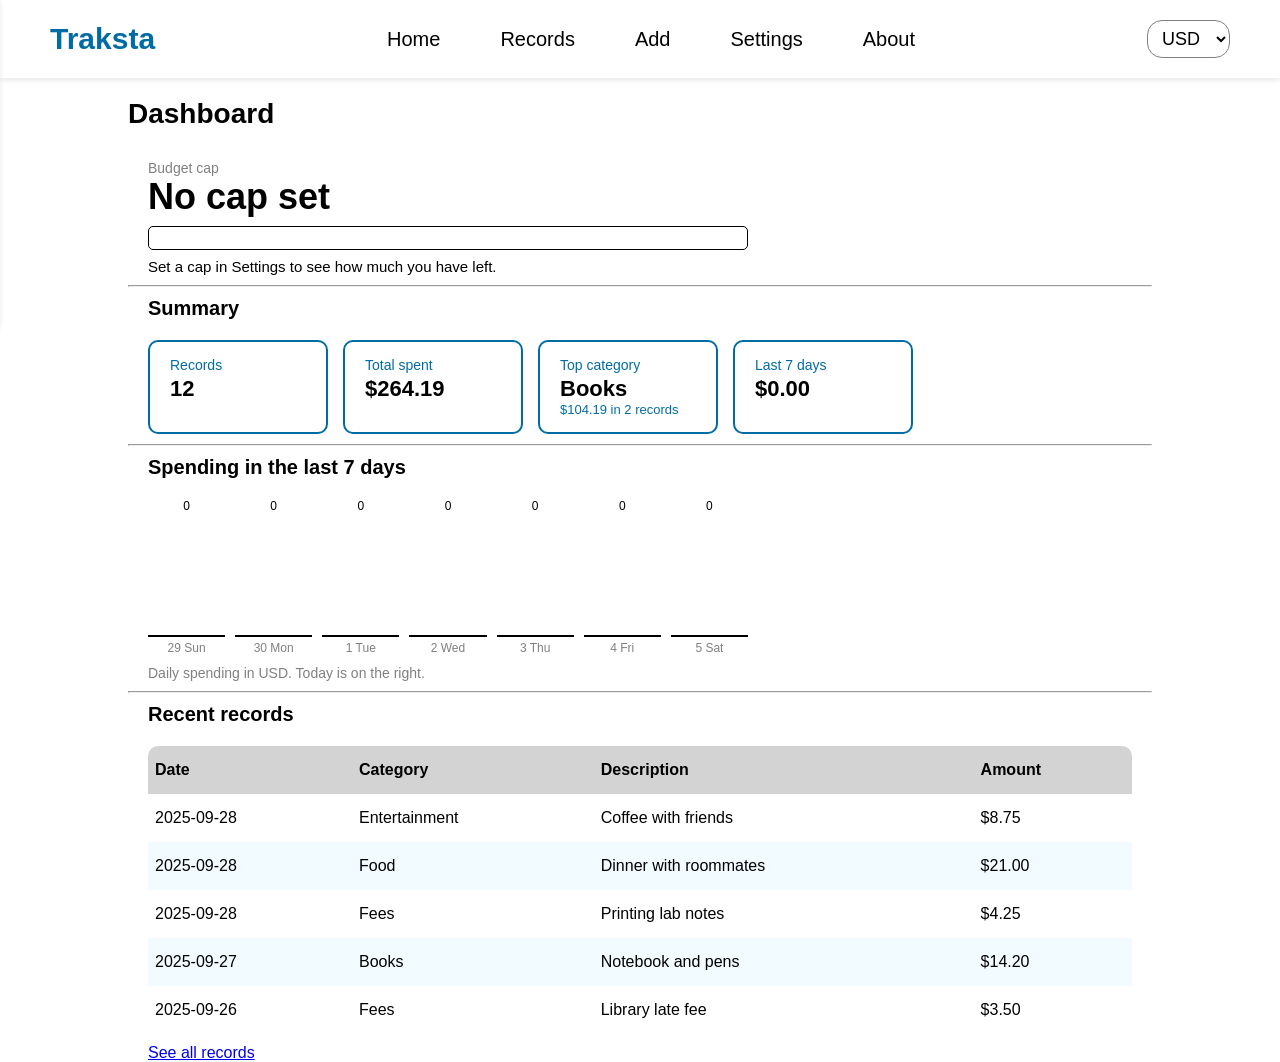
<file: index.html>
<!Doctype html>
<html lang = "en">

<head>

    <meta charset = "UTF-8">
    <meta name = "viewport" content = "width=device-width, initial-scale=1.0">
    <title>Dashboard | Finance Tracker</title>

    <link rel = "stylesheet" href = "base.css">
    <link rel = "stylesheet" href = "dashbord.css">
    <script src = "scripts/currency.js"></script>

</head>

<body>

    <!-- Main nav -->
    <nav class = "navbar">
        <span id = "menu-icon" class = "menu-icon">&#9776;</span>
        <h1 class = "logo">Traksta</h1>
        <ul class = "nav-links">
            <li><a href = "index.html">Home</a></li>
            <li><a href = "records.html">Records</a></li>
            <li><a href = "add.html">Add</a></li>
            <li><a href = "settings.html">Settings</a></li>
            <li><a href = "about.html">About</a></li>
        </ul>
        <select class = "currency"></select>
    </nav>

    <!-- Side nav for mobile -->

    <nav class = "side-navbar">
        <div><span id = "side-menu-icon" class = "side-menu-icon">&#9776;</span>
        <h1 class = "side-logo">Traksta</h1></div>
        <ul class = "side-nav-links">
            <li><a href = "index.html">Home</a></li>
            <li><a href = "records.html">Records</a></li>
            <li><a href = "Add.html">Add</a></li>
            <li><a href = "settings.html">Settings</a></li>
            <li><a href = "#">About</a></li>
        </ul>
    </nav>



    <section class = "dashboard-section">

        <h1 class = "dashboard-title">Dashboard</h1>

        <p id = "cap-polite" class = "sr-only" role = "status" aria-live = "polite" aria-atomic = "true"></p>
        <p id = "cap-assertive" class = "sr-only" role = "alert" aria-live = "assertive" aria-atomic = "true"></p>

        <div class = "cap" id = "cap">
            <p class = "cap-label">Budget cap</p>
            <p class = "cap-headline" id = "cap-headline">No cap set</p>
            <div class = "cap-track" aria-hidden = "true"><div class = "cap-fill" id = "cap-fill"></div></div>
            <p class = "cap-detail" id = "cap-detail">Set a cap in Settings to see how much you have left.</p>
        </div>

        <hr>

        <h2>Summary</h2>
        <div class = "stats">
            <div class = "stat">
                <p class = "stat-label">Records</p>
                <p class = "stat-value" id = "stat-count">0</p>
            </div>
            <div class = "stat">
                <p class = "stat-label">Total spent</p>
                <p class = "stat-value" id = "stat-total">0</p>
            </div>
            <div class = "stat">
                <p class = "stat-label">Top category</p>
                <p class = "stat-value" id = "stat-top">None yet</p>
                <p class = "stat-sub" id = "stat-top-sub"></p>
            </div>
            <div class = "stat">
                <p class = "stat-label">Last 7 days</p>
                <p class = "stat-value" id = "stat-week">0</p>
            </div>
        </div>

        <hr>

        <h2 id = "trend-title">Spending in the last 7 days</h2>
        <ol class = "trend" id = "trend" aria-labelledby = "trend-title"></ol>
        <p class = "note" id = "trend-note"></p>

        <hr>

        <h2>Recent records</h2>
        <div class = "empty-box" id = "empty-box" hidden>
            <p><b>No records yet.</b> <a href = "Add.html">Add your first one</a> to see your numbers here.</p>
        </div>
        <table class = "recent-table" id = "recent-table">
            <thead><tr>
                <th class = "left-corner">Date</th>
                <th>Category</th>
                <th>Description</th>
                <th class = "right-corner">Amount</th>
            </tr></thead>
            <tbody id = "recent-body"></tbody>
        </table>
        <p class = "more-link" id = "more-link"><a href = "records.html">See all records</a></p>

<script>

    function getSettings(){
        try{
            const saved = JSON.parse(localStorage.getItem("settings"));
            if(saved && saved.baseCurrency && saved.otherCurrencies && saved.categories){
                return saved;
            }
        }catch(e){
            console.error("Saved settings were unreadable, using defaults:", e);
        }
        return {
            baseCurrency: "USD",
            otherCurrencies: [{code: "EUR", rate: 0.92}, {code: "RWF", rate: 1450}],
            displayCurrency: "USD",
            cap: null,
            categories: ["Food", "Books", "Transport", "Entertainment", "Fees", "Other"]
        };
    }

    function isUsable(r){
        return r !== null && typeof r === "object" &&
            typeof r.date === "string" && typeof r.category === "string" && typeof r.description === "string" &&
            r.amount !== "" && r.amount !== null && r.amount !== undefined && Number.isFinite(Number(r.amount));
    }

    function getRecords(){
        try{
            const list = JSON.parse(localStorage.getItem("records") || "[]");
            return Array.isArray(list) ? list.filter(r => isUsable(r) && r.active !== false) : [];
        }catch(e){
            console.error("Saved records were unreadable:", e);
            return [];
        }
    }

    // ---------- Money ----------

    function rateFor(settings, code){
        if(code === settings.baseCurrency) return 1;
        const other = settings.otherCurrencies.find(c => c.code === code);
        return other ? other.rate : 1;
    }

    function money(amountBase, settings){
        const code = settings.displayCurrency;
        const value = amountBase * rateFor(settings, code);
        try{
            return new Intl.NumberFormat("en-US", {style: "currency", currency: code}).format(value).replace(/\u00a0/g, " ");
        }catch(e){
            return code + " " + value.toFixed(2);
        }
    }

    function shortNumber(amountBase, settings){
        const value = amountBase * rateFor(settings, settings.displayCurrency);
        return new Intl.NumberFormat("en-US", {minimumFractionDigits: 0, maximumFractionDigits: 2}).format(value);
    }

    const round2 = n => Math.round((n + Number.EPSILON) * 100) / 100;


    function localDate(date){
        const month = String(date.getMonth() + 1).padStart(2, "0");
        const day = String(date.getDate()).padStart(2, "0");
        return date.getFullYear() + "-" + month + "-" + day;
    }

    function calculate(records){
        const total = round2(records.reduce((sum, r) => sum + Number(r.amount), 0));

        const byCategory = {};
        records.forEach(r => {
            if(!byCategory[r.category]) byCategory[r.category] = {name: r.category, total: 0, count: 0};
            byCategory[r.category].total = round2(byCategory[r.category].total + Number(r.amount));
            byCategory[r.category].count += 1;
        });
        const top = Object.values(byCategory).sort((a, b) =>
            b.total - a.total || b.count - a.count || a.name.localeCompare(b.name))[0] || null;

        const days = [];
        for(let i = 6; i >= 0; i--){
            const d = new Date();
            d.setDate(d.getDate() - i);
            days.push({
                date: localDate(d),
                label: d.toLocaleDateString("en-US", {weekday: "short", day: "numeric"}),
                longLabel: d.toLocaleDateString("en-US", {weekday: "long", month: "short", day: "numeric"}),
                total: 0
            });
        }
        records.forEach(r => {
            const day = days.find(d => d.date === r.date);
            if(day) day.total = round2(day.total + Number(r.amount));
        });
        const weekTotal = round2(days.reduce((sum, d) => sum + d.total, 0));

        return {total, top, days, weekTotal};
    }

    function capStatus(total, cap){
        if(cap === null || cap === undefined) return {state: "none"};
        const left = round2(cap - total);
        const percent = cap > 0 ? Math.min(100, (total / cap) * 100) : 100;
        if(left > 0) return {state: "under", left, percent};
        if(left === 0) return {state: "full", percent: 100};
        return {state: "over", over: -left, percent: 100};
    }

    // Drawing the page

    function renderCap(info, settings){
        const box = document.getElementById("cap");
        const status = capStatus(info.total, settings.cap);

        box.classList.toggle("is-over", status.state === "over");
        box.classList.toggle("is-full", status.state === "full");

        const headline = document.getElementById("cap-headline");
        const detail = document.getElementById("cap-detail");

        if(status.state === "none"){
            headline.textContent = "No cap set";
            detail.textContent = "Set a cap in Settings to see how much you have left.";
            document.getElementById("cap-fill").style.width = "0%";
            return {text: "", urgent: false};
        }

        document.getElementById("cap-fill").style.width = status.percent + "%";
        const capText = money(settings.cap, settings);

        if(status.state === "under"){
            headline.textContent = money(status.left, settings) + " left";
            detail.textContent = "Spent " + money(info.total, settings) + " of your " + capText + " cap.";
            return {text: "You have " + money(status.left, settings) + " left of your " + capText + " cap.", urgent: false};
        }
        if(status.state === "full"){
            headline.textContent = "Cap fully used";
            detail.textContent = "Spent " + money(info.total, settings) + " of your " + capText + " cap.";
            return {text: "You have used all of your " + capText + " cap.", urgent: false};
        }
        headline.textContent = money(status.over, settings) + " over";
        detail.textContent = "Spent " + money(info.total, settings) + " against a " + capText + " cap.";
        return {text: "You are over your " + capText + " cap by " + money(status.over, settings) + ".", urgent: true};
    }

    function announceCap(message){
        const polite = document.getElementById("cap-polite");
        const assertive = document.getElementById("cap-assertive");
        polite.textContent = "";
        assertive.textContent = "";
        if(message.text === "") return;
        setTimeout(() => {
            (message.urgent ? assertive : polite).textContent = message.text;
        }, 30);
    }

    function renderStats(info, records, settings){
        document.getElementById("stat-count").textContent = records.length;
        document.getElementById("stat-total").textContent = money(info.total, settings);
        document.getElementById("stat-week").textContent = money(info.weekTotal, settings);

        if(info.top){
            document.getElementById("stat-top").textContent = info.top.name;
            document.getElementById("stat-top-sub").textContent =
                money(info.top.total, settings) + " in " + info.top.count + (info.top.count === 1 ? " record" : " records");
        }else{
            document.getElementById("stat-top").textContent = "None yet";
            document.getElementById("stat-top-sub").textContent = "";
        }
    }

    function renderTrend(info, settings){
        const list = document.getElementById("trend");
        list.innerHTML = "";
        const max = Math.max(0, ...info.days.map(d => d.total));

        info.days.forEach(day => {
            const percent = (max > 0 && day.total > 0) ? Math.max((day.total / max) * 100, 4) : 0;

            const li = document.createElement("li");

            const value = document.createElement("span");
            value.className = "trend-value";
            value.setAttribute("aria-hidden", "true");
            value.textContent = day.total > 0 ? shortNumber(day.total, settings) : "0";

            const well = document.createElement("span");
            well.className = "trend-well";
            well.setAttribute("aria-hidden", "true");
            const bar = document.createElement("span");
            bar.className = "trend-bar";
            bar.style.height = percent + "%";
            well.appendChild(bar);

            const label = document.createElement("span");
            label.className = "trend-label";
            label.setAttribute("aria-hidden", "true");
            label.textContent = day.label;

            const spoken = document.createElement("span");
            spoken.className = "sr-only";
            spoken.textContent = day.longLabel + ": " + money(day.total, settings);

            li.appendChild(value);
            li.appendChild(well);
            li.appendChild(label);
            li.appendChild(spoken);
            list.appendChild(li);
        });

        document.getElementById("trend-note").textContent =
            "Daily spending in " + settings.displayCurrency + ". Today is on the right.";
    }

    function renderRecent(records, settings){
        const body = document.getElementById("recent-body");
        body.innerHTML = "";

        const newest = [...records]
            .sort((a, b) => String(b.date).localeCompare(String(a.date)) || String(b.createdAt || "").localeCompare(String(a.createdAt || "")))
            .slice(0, 5);

        newest.forEach(r => {
            const tr = document.createElement("tr");
            [r.date, r.category, r.description, money(Number(r.amount), settings)].forEach(text => {
                const td = document.createElement("td");
                td.textContent = text;
                tr.appendChild(td);
            });
            body.appendChild(tr);
        });

        const empty = records.length === 0;
        document.getElementById("empty-box").hidden = !empty;
        document.getElementById("recent-table").hidden = empty;
        document.getElementById("more-link").hidden = empty;
    }

    function renderAll(announce){
        const settings = getSettings();
        const records = getRecords();
        const info = calculate(records);

        fillCurrencyDropdown(settings);
        renderStats(info, records, settings);
        renderTrend(info, settings);
        renderRecent(records, settings);

        const message = renderCap(info, settings);
        if(announce) announceCap(message);
    }

    // currency dropdown
    function fillCurrencyDropdown(settings){
        const select = document.querySelector(".currency");
        select.innerHTML = "";
        [settings.baseCurrency, settings.otherCurrencies[0].code, settings.otherCurrencies[1].code].forEach(code => {
            const option = document.createElement("option");
            option.value = code;
            option.textContent = code;
            select.appendChild(option);
        });
        select.value = settings.displayCurrency;
    }

    //Start

    function loadSampleIfFirstVisit(){
        if(localStorage.getItem("records") !== null) return Promise.resolve();

        return fetch("seed.json")
            .then(response => {
                if(!response.ok) throw new Error("seed.json: HTTP " + response.status);
                return response.json();
            })
            .then(data => {
                const list = Array.isArray(data) ? data : data.records;
                const records = list.map(record => ({
                    ...record,
                    active: record.active !== undefined ? record.active : true
                }));
                localStorage.setItem("records", JSON.stringify(records));
            })
            .catch(error => {
                console.error("Could not load the sample data:", error);
            });
    }

    document.addEventListener("DOMContentLoaded", () => {
        document.querySelector(".currency").addEventListener("change", event => {
            const settings = getSettings();
            settings.displayCurrency = event.target.value;
            localStorage.setItem("settings", JSON.stringify(settings));
            renderAll(true);
        });

        loadSampleIfFirstVisit().then(() => renderAll(true));
    });
</script>

    </section>


</body>

<script>
    const menuIcon = document.getElementById("menu-icon");
    const sideMenuIcon = document.getElementById("side-menu-icon");
    const sideNavbar = document.querySelector(".side-navbar");

    function openSideNavbar() {
        sideNavbar.classList.add('open');
    }

    function closeSideNavbar() {
        sideNavbar.classList.remove('open');
    }

    menuIcon.addEventListener("click", openSideNavbar);
    sideMenuIcon.addEventListener("click", closeSideNavbar);
</script>

</html>
</file>
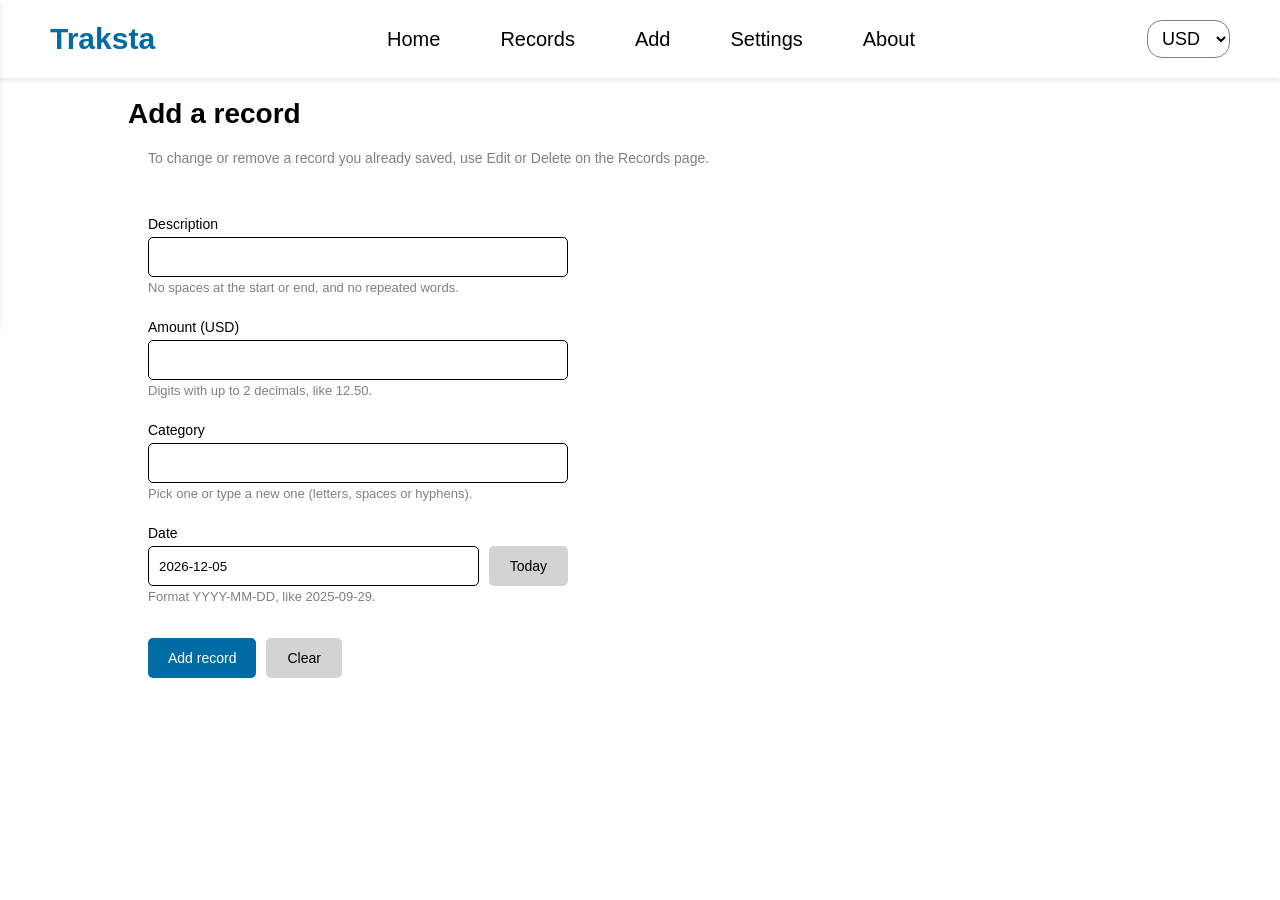
<file: add.html>
<!Doctype html>
<html lang = "en">

<head>

    <meta charset = "UTF-8">
    <meta name = "viewport" content = "width=device-width, initial-scale=1.0">
    <title>Add | Finance Tracker</title>

    <link rel = "stylesheet" href = "base.css">
    <link rel = "stylesheet" href = "add.css">
    <script scr = "scripts/currency.js"></script>

</head>

<body>

    <!-- Main nav -->
    <nav class = "navbar">
        <span id = "menu-icon" class = "menu-icon">&#9776;</span>
        <h1 class = "logo">Traksta</h1>
        <ul class = "nav-links">
            <li><a href = "index.html">Home</a></li>
            <li><a href = "records.html">Records</a></li>
            <li><a href = "add.html">Add</a></li>
            <li><a href = "settings.html">Settings</a></li>
            <li><a href = "about.html">About</a></li>
        </ul>
        <select class = "currency"></select>
    </nav>

    <!-- Side nav for mobile -->

    <nav class = "side-navbar">
        <div><span id = "side-menu-icon" class = "side-menu-icon">&#9776;</span>
        <h1 class = "side-logo">Traksta</h1></div>
        <ul class = "side-nav-links">
            <li><a href = "index.html">Home</a></li>
            <li><a href = "records.html">Records</a></li>
            <li><a href = "Add.html">Add</a></li>
            <li><a href = "settings.html">Settings</a></li>
            <li><a href = "#">About</a></li>
        </ul>
    </nav>



    <section class = "add-section">

        <h1 class = "add-title">Add a record</h1>

        <p class = "note">To change or remove a record you already saved, use Edit or Delete on the Records page.</p>

        <!-- Messages -->
        <p id = "add-msg" role = "status"></p>

        <form id = "add-form" novalidate>

            <div class = "field">
                <label for = "description">Description</label>
                <input type = "text" id = "description" autocomplete = "off" aria-describedby = "description-hint description-error">
                <p class = "hint" id = "description-hint">No spaces at the start or end, and no repeated words.</p>
                <p class = "error" id = "description-error"></p>
            </div>

            <div class = "field">
                <label for = "amount">Amount (<span id = "base-code">USD</span>)</label>
                <input type = "text" id = "amount" inputmode = "decimal" autocomplete = "off" aria-describedby = "amount-hint amount-error">
                <p class = "hint" id = "amount-hint">Digits with up to 2 decimals, like 12.50.</p>
                <p class = "error" id = "amount-error"></p>
            </div>

            <div class = "field">
                <label for = "category">Category</label>
                <input type = "text" id = "category" list = "category-list" autocomplete = "off" aria-describedby = "category-hint category-error">
                <datalist id = "category-list"></datalist>
                <p class = "hint" id = "category-hint">Pick one or type a new one (letters, spaces or hyphens).</p>
                <p class = "error" id = "category-error"></p>
            </div>

            <div class = "field">
                <label for = "date">Date</label>
                <div class = "date-row">
                    <input type = "text" id = "date" inputmode = "numeric" placeholder = "YYYY-MM-DD" autocomplete = "off" aria-describedby = "date-hint date-error">
                    <button type = "button" id = "today-btn" class = "btn-secondary">Today</button>
                </div>
                <p class = "hint" id = "date-hint">Format YYYY-MM-DD, like 2025-09-29.</p>
                <p class = "error" id = "date-error"></p>
            </div>

            <div class = "button-row">
                <button type = "submit" class = "btn-primary">Add record</button>
                <button type = "reset" class = "btn-secondary">Clear</button>
            </div>

        </form>

<script>
    const DESC_RULE = /^\S(?:.*\S)?$/;
    const REPEAT_RULE = /\b(\w+)\s+\1\b/i;
    const AMOUNT_RULE = /^(0|[1-9]\d*)(\.\d{1,2})?$/;
    const DATE_RULE = /^\d{4}-(0[1-9]|1[0-2])-(0[1-9]|[12]\d|3[01])$/;
    const CATEGORY_RULE = /^[A-Za-z]+(?:[ -][A-Za-z]+)*$/;

    const DEFAULT_CATEGORIES = ["Food", "Books", "Transport", "Entertainment", "Fees", "Other"];
    const FIELDS = ["description", "amount", "category", "date"];

    //Reading what the other pages saved

    function getSettings(){
        try{
            const saved = JSON.parse(localStorage.getItem("settings"));
            if(saved && saved.baseCurrency && saved.otherCurrencies && saved.categories){
                return saved;
            }
        }catch(e){
            console.error("Saved settings were unreadable, using defaults:", e);
        }
        return {
            baseCurrency: "USD",
            otherCurrencies: [{code: "EUR", rate: 0.92}, {code: "RWF", rate: 1450}],
            displayCurrency: "USD",
            cap: null,
            categories: [...DEFAULT_CATEGORIES]
        };
    }

    function getRecords(){
        try{
            const list = JSON.parse(localStorage.getItem("records") || "[]");
            return Array.isArray(list) ? list : [];
        }catch(e){
            return [];
        }
    }

    function todayText(){
        const d = new Date();
        const month = String(d.getMonth() + 1).padStart(2, "0");
        const day = String(d.getDate()).padStart(2, "0");
        return d.getFullYear() + "-" + month + "-" + day;
    }

    function isRealDate(text){
        const [y, m, d] = text.split("-").map(Number);
        const date = new Date(y, m - 1, d);
        return date.getFullYear() === y && date.getMonth() === m - 1 && date.getDate() === d;
    }

    function nextId(records){
        let highest = 0;
        records.forEach(r => {
            const match = /^rec_(\d+)$/.exec(r.id);
            if(match) highest = Math.max(highest, Number(match[1]));
        });
        return "rec_" + String(highest + 1).padStart(4, "0");
    }

    function showMessage(html, type = "ok"){
        const box = document.getElementById("add-msg");
        box.innerHTML = "";
        if(typeof html === "string"){
            box.textContent = html;
        }else{
            box.appendChild(html);
        }
        box.classList.toggle("is-error", type === "error");
        box.classList.toggle("is-warning", type === "warning");
    }

    function setError(name, text){
        document.getElementById(name + "-error").textContent = text;
        const input = document.getElementById(name);
        input.style.borderColor = text ? "red" : "black";
        if(text){
            input.setAttribute("aria-invalid", "true");
        }else{
            input.removeAttribute("aria-invalid");
        }
    }

    function checkDescription(raw){
        const value = raw.replace(/\s{2,}/g, " ");            // collapse double spaces first
        if(value.trim() === "") return {value, error: "Enter a description, like Lunch at cafeteria."};
        if(/[<>]/.test(value)) return {value, error: "Please leave out the < and > characters."};
        if(!DESC_RULE.test(value)) return {value, error: "Remove the space at the start or end."};
        if(value.length > 80) return {value, error: "Keep it to 80 characters or fewer."};
        const repeat = REPEAT_RULE.exec(value);
        if(repeat) return {value, error: "The word \"" + repeat[1] + "\" appears twice in a row. Remove one."};
        return {value, error: ""};
    }

    function checkAmount(raw){
        const value = raw.trim();
        if(value === "") return {value, error: "Enter an amount, like 12.50."};
        if(!AMOUNT_RULE.test(value)) return {value, error: "Use digits with up to 2 decimals (no commas, minus sign or leading zeros)."};
        if(Number(value) > 1000000000) return {value, error: "That amount is too large."};
        return {value: Number(value), error: ""};
    }

    function checkCategory(raw){
        const value = raw.replace(/\s{2,}/g, " ");
        if(value === "") return {value, error: "Enter a category, like Food."};
        if(!CATEGORY_RULE.test(value)) return {value, error: "Use letters only, with single spaces or hyphens between words."};
        if(value.length > 30) return {value, error: "Keep it to 30 characters or fewer."};
        return {value, error: ""};
    }

    function checkDate(raw){
        const value = raw.trim();
        if(value === "") return {value, error: "Enter a date as YYYY-MM-DD."};
        if(!DATE_RULE.test(value)) return {value, error: "Use the format YYYY-MM-DD, like 2025-09-29."};
        if(!isRealDate(value)) return {value, error: value + " is not a real calendar date."};
        return {value, error: ""};
    }

    const CHECKS = {
        description: checkDescription,
        amount: checkAmount,
        category: checkCategory,
        date: checkDate
    };

    function fillPage(){
        const settings = getSettings();

        document.getElementById("base-code").textContent = settings.baseCurrency;

        // category suggestions
        const list = document.getElementById("category-list");
        list.innerHTML = "";
        settings.categories.forEach(name => {
            const option = document.createElement("option");
            option.value = name;
            list.appendChild(option);
        });

        // navbar currency dropdown
        const select = document.querySelector(".currency");
        select.innerHTML = "";
        [settings.baseCurrency, settings.otherCurrencies[0].code, settings.otherCurrencies[1].code].forEach(code => {
            const option = document.createElement("option");
            option.value = code;
            option.textContent = code;
            select.appendChild(option);
        });
        select.value = settings.displayCurrency;
    }

    //Saving

    function handleSubmit(event){
        event.preventDefault();

        const results = {};
        let firstBad = null;

        FIELDS.forEach(name => {
            results[name] = CHECKS[name](document.getElementById(name).value);
            setError(name, results[name].error);
            if(results[name].error && !firstBad) firstBad = name;
        });

        if(firstBad){
            document.getElementById(firstBad).focus();
            showMessage("Fix the red fields and try again.", "error");
            return;
        }

        const settings = getSettings();
        const records = getRecords();

        let category = results.category.value;
        const existing = settings.categories.find(c => c.toLowerCase() === category.toLowerCase());
        if(existing){
            category = existing;
        }else{
            settings.categories.push(category);
            localStorage.setItem("settings", JSON.stringify(settings));
        }

        const now = new Date().toISOString();
        const record = {
            id: nextId(records),
            description: results.description.value,
            amount: results.amount.value,
            category: category,
            date: results.date.value,
            createdAt: now,
            updatedAt: now,
            active: true
        };

        records.push(record);

        try{
            localStorage.setItem("records", JSON.stringify(records));
        }catch(e){
            showMessage("This record could not be saved. Browser storage may be full or blocked.", "error");
            return;
        }

        document.getElementById("add-form").reset();
        fillPage();
        document.getElementById("description").focus();

        showSavedMessage(record, settings, records);
    }

    function showSavedMessage(record, settings, records){
        const wrap = document.createElement("span");
        wrap.appendChild(document.createTextNode("Added \"" + record.description + "\". "));

        let type = "ok";
        if(settings.cap !== null && settings.cap !== undefined){
            const total = records
                .filter(r => r.active !== false)
                .reduce((sum, r) => sum + Number(r.amount), 0);
            const left = Math.round((settings.cap - total) * 100) / 100;

            if(left > 0){
                wrap.appendChild(document.createTextNode("You have " + left.toFixed(2) + " " + settings.baseCurrency + " left under your cap. "));
            }else if(left === 0){
                wrap.appendChild(document.createTextNode("You have used your whole cap. "));
                type = "warning";
            }else{
                wrap.appendChild(document.createTextNode("You are over your cap by " + (-left).toFixed(2) + " " + settings.baseCurrency + ". "));
                type = "error";
            }
        }

        const link = document.createElement("a");
        link.href = "records.html";
        link.textContent = "See your records";
        wrap.appendChild(link);

        showMessage(wrap, type);
    }

    //Start

    document.addEventListener("DOMContentLoaded", () => {
        fillPage();

        const form = document.getElementById("add-form");
        const touched = new Set();

        document.getElementById("date").value = todayText();

        FIELDS.forEach(name => {
            const input = document.getElementById(name);

            input.addEventListener("blur", () => {
                if(name === "description" || name === "category"){
                    input.value = input.value.replace(/\s{2,}/g, " ");
                }
                if(input.value !== "" || touched.has(name)){
                    touched.add(name);
                    setError(name, CHECKS[name](input.value).error);
                }
            });

            input.addEventListener("input", () => {
                const live = name === "description" && input.value !== "";
                if(live || touched.has(name) || input.hasAttribute("aria-invalid")){
                    setError(name, CHECKS[name](input.value).error);
                }
            });
        });

        document.getElementById("today-btn").addEventListener("click", () => {
            document.getElementById("date").value = todayText();
            setError("date", "");
            document.getElementById("date").focus();
        });

        form.addEventListener("submit", handleSubmit);

        form.addEventListener("reset", () => {
            touched.clear();
            FIELDS.forEach(name => setError(name, ""));
            showMessage("");
            setTimeout(() => {
                document.getElementById("date").value = todayText();
            }, 0);
        });

        document.querySelector(".currency").addEventListener("change", event => {
            const settings = getSettings();
            settings.displayCurrency = event.target.value;
            localStorage.setItem("settings", JSON.stringify(settings));
        });
    });
</script>

    </section>


</body>

<script>
    const menuIcon = document.getElementById("menu-icon");
    const sideMenuIcon = document.getElementById("side-menu-icon");
    const sideNavbar = document.querySelector(".side-navbar");

    function openSideNavbar() {
        sideNavbar.classList.add('open');
    }

    function closeSideNavbar() {
        sideNavbar.classList.remove('open');
    }

    menuIcon.addEventListener("click", openSideNavbar);
    sideMenuIcon.addEventListener("click", closeSideNavbar);
</script>

</html>
</file>
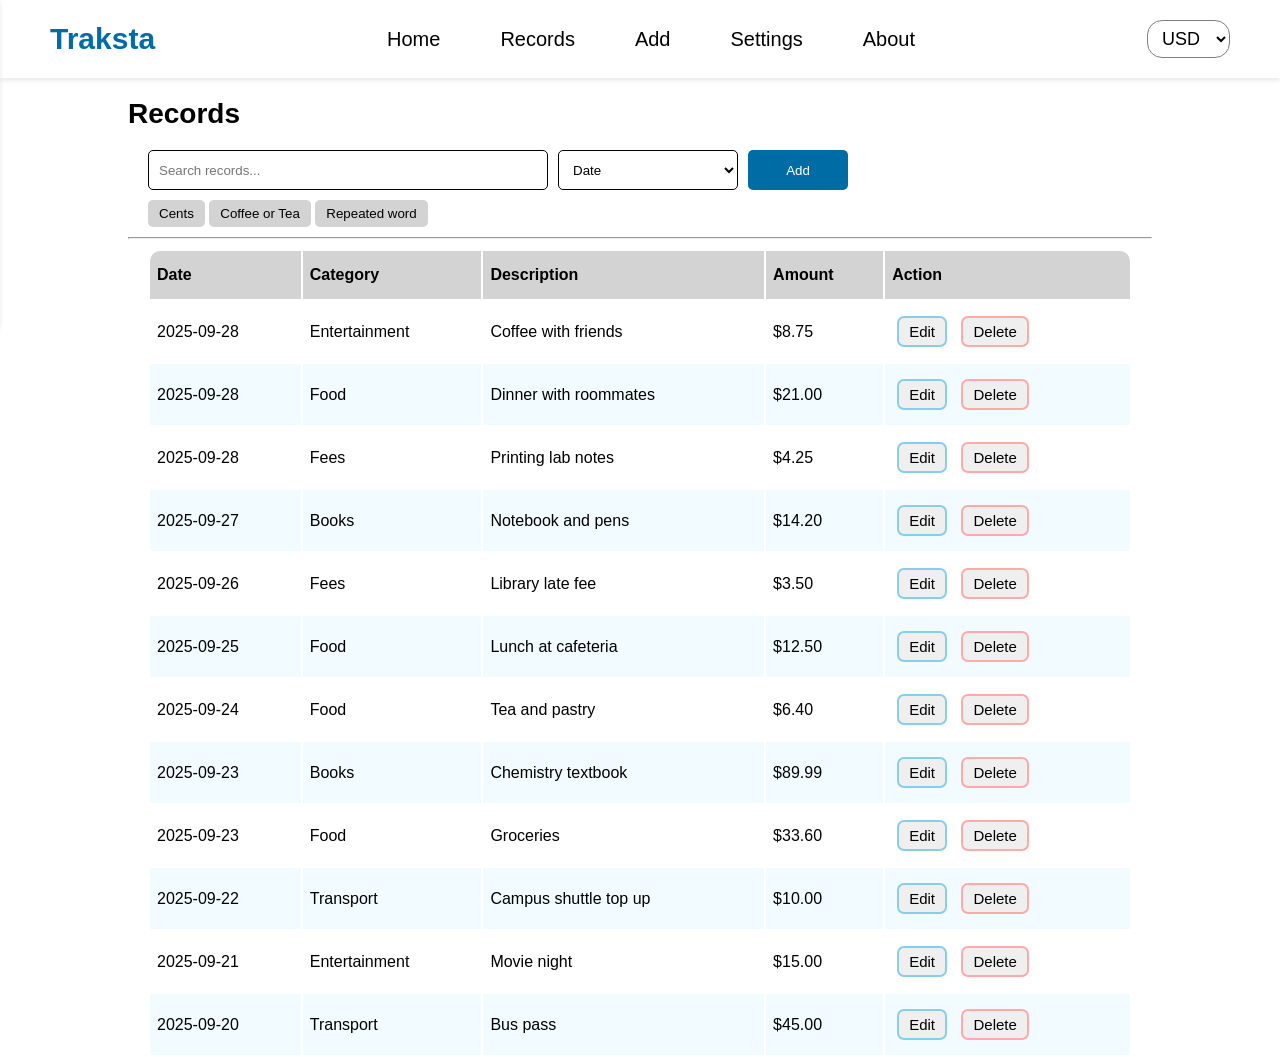
<file: records.html>
<!Doctype html>
<html lang = "en">

<head>

    <meta charset = "UTF-8">
    <meta name = "viewport" content = "width=device-width, initial-scale=1.0">
    <title>Records | Finance Tracker</title>

    <link rel = "stylesheet" href = "base.css">
    <link rel = "stylesheet" href = "records.css">
    <script src = "scripts/currency.js"></script>

</head>

<body>

    <!-- Main nav -->
    <nav class = "navbar">
        <span id = "menu-icon" class = "menu-icon">&#9776;</span>
        <h1 class = "logo">Traksta</h1>
        <ul class = "nav-links">
            <li><a href = "index.html">Home</a></li>
            <li><a href = "records.html">Records</a></li>
            <li><a href = "add.html">Add</a></li>
            <li><a href = "settings.html">Settings</a></li>
            <li><a href = "about.html">About</a></li>
        </ul>
        <select class = "currency">
            <option>USD</option>
            <option>RWF</option>
            <option>EUR</option>
        </select>
    </nav>

    <!-- Side nav for mobile -->

    <nav class = "side-navbar">
        <div><span id = "side-menu-icon" class = "side-menu-icon">&#9776;</span>
        <h1 class = "side-logo">Traksta</h1></div>
        <ul class = "side-nav-links">
            <li><a href = "index.html">Home</a></li>
            <li><a href = "records.html">Records</a></li>
            <li><a href = "Add.html">Add</a></li>
            <li><a href = "#">Settings</a></li>
            <li><a href = "#">About</a></li>
        </ul>
    </nav>



    <section class = "records-section">
        
        <h1 class = "records-title">Records</h1>

        <div class = "search">
            <input type = "text" placeholder = "Search records..." class = "search-bar">
            <select class = "filter">
                <option value = "date">Date</option>
                <option value = "amount">Amount</option>
            </select>
            <button class = "add-record"><a href = "add.html">Add</a></button>
        </div>
        <div class = "shortcuts">
            <button data-pattern = "\.\d{2}\b">Cents</button>
            <button data-pattern = "(coffee|tea)">Coffee or Tea</button>
            <button data-pattern = "\b(\w+)\s+\1\b">Repeated word</button>
        </div>
        <p id = "search-error"></p>

        <hr>

        <table id = "records-table" class = "records-table">
            <thead><tr>
                <th class = "left-corner">Date</th>
                <th>Category</th>
                <th>Description</th>
                <th>Amount</th>
                <th class = "right-corner">Action</th>
            </tr></thead>
            <tbody id = "table-body"></tbody>
        </table>

<script>
    let state = {
        rows: [],
        view: {
            editingId: null,
            editDraft: {}
        }
    };

    function renderRecordsTable(rowsToRender = state.rows){

        const body = document.getElementById("table-body");
        body.innerHTML = "";

        rowsToRender.forEach(record => {

            if(record.active === false) return;

            if(state.view.editingId === record.id){
                body.appendChild(createEditRow(record));
            }else{
                body.appendChild(createReadRow(record));
            }

        });

    }

    // Creating a row

    function createReadRow(record){
        const tr = document.createElement("tr");
        tr.innerHTML = `
            <td>${record.date}</td>
            <td>${record.category}</td>
            <td>${record.description}</td>
            <td>${formatMoney(record.amount)}</td>
            <td class = "action-btns">
                <button class = "btn-action btn-edit" data-id = "${record.id}">Edit</button>
                <button class = "btn-action btn-delete" data-id = "${record.id}">Delete</button>
            </td>
        `;

        tr.querySelector(".btn-edit").addEventListener("click", () => {
            state.view.editingId = record.id;
            state.view.editDraft = {...record};
            handleSearchAndFilter();      // was renderRecordsTable(): this keeps the search active
        });

        tr.querySelector(".btn-delete").addEventListener("click", () => {
            if(confirm(`Delete record ${record.description}?`)){
                record.active = false;
                saveAndRefresh();
            }
        });

        return tr;
    }

    // Temporary edit row
    function createEditRow(record){
        const tr = document.createElement("tr");
        tr.innerHTML = `
            <td>${record.date}</td>
            <td><input type = "text" value = "${state.view.editDraft.category}" class = "input-edit edit-cat"></td>
            <td><input type = "text" value = "${state.view.editDraft.description}" class = "input-edit edit-desc"></td>
            <td><input type = "number" value = "${state.view.editDraft.amount}" class = "input-edit edit-amt"></td>
            <td>
                <button class = "btn-action btn-save" data-id = "${record.id}">Save</button>
                <button class = "btn-action btn-cancel" data-id = "${record.id}">Cancel</button>
            </td>
        `;

        tr.querySelector(".btn-save").addEventListener("click", () => {
            const target = state.rows.find(r => r.id === record.id);

            if(target){
                target.category = tr.querySelector(".edit-cat").value;
                target.description = tr.querySelector(".edit-desc").value;
                target.amount = Number(tr.querySelector(".edit-amt").value);   // keep it a number
            }

            state.view.editingId = null;
            state.view.editDraft = {};

            saveAndRefresh();
        });

        tr.querySelector(".btn-cancel").addEventListener("click", () => {
            state.view.editingId = null;
            state.view.editDraft = {};
            handleSearchAndFilter();
        });

        return tr;
    }

    function saveAndRefresh(){
        localStorage.setItem("records", JSON.stringify(state.rows));
        handleSearchAndFilter();
    }

    // Searching and sorting

    function handleSearchAndFilter(){
        const searchBar = document.querySelector(".search-bar");
        const errorBox = document.getElementById("search-error");
        const sortBy = document.querySelector(".filter").value;
        const rawQuery = searchBar.value;

        let rows = state.rows;
        errorBox.textContent = "";

        if(rawQuery.trim() !== ""){
            try{
                // No "g" flag, so .test() gives the same answer every time.
                const searchRegex = new RegExp(rawQuery, "i");

                rows = state.rows.filter(record => {
                    const fields = [
                        record.date,
                        record.category,
                        record.description,
                        Number(record.amount).toFixed(2)    // 45 becomes "45.00", so the cents pattern works
                    ];
                    return fields.some(value => searchRegex.test(String(value ?? "")));
                });

            }catch(e){
                errorBox.textContent = "Invalid pattern: " + e.message;
            }
        }

        // The Date / Amount dropdown, newest or biggest first
        rows = [...rows].sort((a, b) => {
            if(sortBy === "amount") return Number(b.amount) - Number(a.amount);
            return String(b.date).localeCompare(String(a.date));
        });

        renderRecordsTable(rows);
    }

    // Loading the data

    function loadRecords(){
        const cached = JSON.parse(localStorage.getItem("records") || "[]");

        if(cached.length > 0){
            state.rows = cached;
            handleSearchAndFilter();
            return;
        }

        fetch("seed.json")
            .then(response => {
                if(!response.ok) throw new Error("seed.json: HTTP " + response.status);
                return response.json();
            })
            .then(data => {
                const list = Array.isArray(data) ? data : data.records;
                state.rows = list.map(record => ({
                    ...record,
                    active: record.active !== undefined ? record.active : true
                }));
                localStorage.setItem("records", JSON.stringify(state.rows));
                handleSearchAndFilter();
            })
            .catch(error => {
                console.error("Error loading seed data:", error);
                state.rows = [];
                handleSearchAndFilter();
            });
    }


    document.addEventListener("DOMContentLoaded", () => {
        const searchBar = document.querySelector(".search-bar");
        const shortcutButtons = document.querySelectorAll(".shortcuts button");

        searchBar.addEventListener("input", handleSearchAndFilter);
        document.querySelector(".filter").addEventListener("change", handleSearchAndFilter);

        shortcutButtons.forEach(button => {
            button.addEventListener("click", () => {
                const pattern = button.dataset.pattern;

                searchBar.value = (searchBar.value === pattern) ? "" : pattern;

                handleSearchAndFilter();
            });
        });

        loadRecords();
    });

    function onCurrencyChange(){
        handleSearchAndFilter();
    }

</script>

    </section>


</body>

<script>
    const menuIcon = document.getElementById("menu-icon");
    const sideMenuIcon = document.getElementById("side-menu-icon");
    const sideNavbar = document.querySelector(".side-navbar");

    function openSideNavbar() {
        sideNavbar.classList.add('open');
    }

    function closeSideNavbar() {
        sideNavbar.classList.remove('open');
    }

    menuIcon.addEventListener("click", openSideNavbar);
    
</script>

</html>
</file>
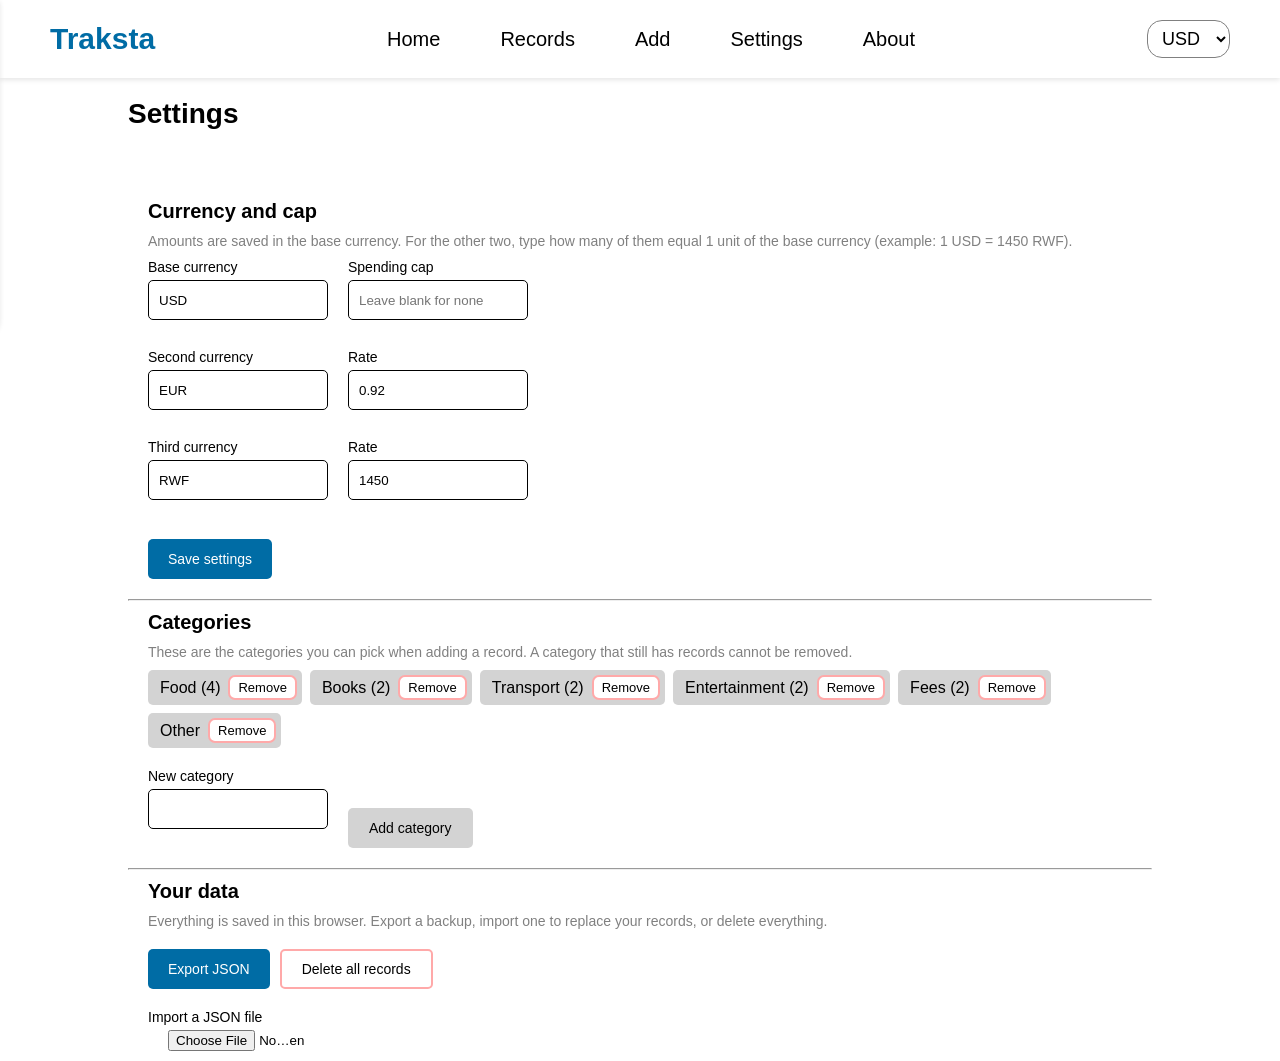
<file: settings.html>
<!Doctype html>
<html lang = "en">

<head>

    <meta charset = "UTF-8">
    <meta name = "viewport" content = "width=device-width, initial-scale=1.0">
    <title>Settings | Finance Tracker</title>

    <link rel = "stylesheet" href = "base.css">
    <link rel = "stylesheet" href = "settings.css">

    <script src = "scripts/currency.js"></script>

</head>

<body>

    <!-- Main nav -->
    <nav class = "navbar">
        <span id = "menu-icon" class = "menu-icon">&#9776;</span>
        <h1 class = "logo">Traksta</h1>
        <ul class = "nav-links">
            <li><a href = "index.html">Home</a></li>
            <li><a href = "records.html">Records</a></li>
            <li><a href = "add.html">Add</a></li>
            <li><a href = "settings.html">Settings</a></li>
            <li><a href = "about.html">About</a></li>
        </ul>
        <select class = "currency"></select>
    </nav>

    <!-- Side nav for mobile -->

    <nav class = "side-navbar">
        <div><span id = "side-menu-icon" class = "side-menu-icon">&#9776;</span>
        <h1 class = "side-logo">Traksta</h1></div>
        <ul class = "side-nav-links">
            <li><a href = "index.html">Home</a></li>
            <li><a href = "records.html">Records</a></li>
            <li><a href = "add.html">Add</a></li>
            <li><a href = "settings.html">Settings</a></li>
            <li><a href = "#">About</a></li>
        </ul>
    </nav>



    <section class = "settings-section">

        <h1 class = "settings-title">Settings</h1>

        <p id = "settings-msg" role = "status"></p>

        <!-- Currency -->
        <form id = "currency-form" class = "settings-block" novalidate>
            <h2>Currency and cap</h2>
            <p class = "note">Amounts are saved in the base currency. For the other two, type how many of them equal 1 unit of the base currency (example: 1 USD = 1450 RWF).</p>

            <div class = "fields">
                <div class = "field">
                    <label for = "base-code">Base currency</label>
                    <input type = "text" id = "base-code" maxlength = "3" placeholder = "USD" autocomplete = "off">
                    <p class = "error" id = "base-code-error"></p>
                </div>
                <div class = "field">
                    <label for = "cap">Spending cap</label>
                    <input type = "text" id = "cap" placeholder = "Leave blank for none" autocomplete = "off">
                    <p class = "error" id = "cap-error"></p>
                </div>
            </div>

            <div class = "fields">
                <div class = "field">
                    <label for = "cur2-code">Second currency</label>
                    <input type = "text" id = "cur2-code" maxlength = "3" placeholder = "EUR" autocomplete = "off">
                    <p class = "error" id = "cur2-code-error"></p>
                </div>
                <div class = "field">
                    <label for = "cur2-rate">Rate</label>
                    <input type = "text" id = "cur2-rate" placeholder = "0.92" autocomplete = "off">
                    <p class = "error" id = "cur2-rate-error"></p>
                </div>
            </div>

            <div class = "fields">
                <div class = "field">
                    <label for = "cur3-code">Third currency</label>
                    <input type = "text" id = "cur3-code" maxlength = "3" placeholder = "RWF" autocomplete = "off">
                    <p class = "error" id = "cur3-code-error"></p>
                </div>
                <div class = "field">
                    <label for = "cur3-rate">Rate</label>
                    <input type = "text" id = "cur3-rate" placeholder = "1450" autocomplete = "off">
                    <p class = "error" id = "cur3-rate-error"></p>
                </div>
            </div>

            <button type = "submit" class = "btn-primary">Save settings</button>
        </form>

        <hr>

        <!-- Categories -->
        <div class = "settings-block">
            <h2>Categories</h2>
            <p class = "note">These are the categories you can pick when adding a record. A category that still has records cannot be removed.</p>

            <ul id = "category-list"></ul>

            <form id = "category-form" class = "add-category" novalidate>
                <div class = "fields">
                    <div class = "field">
                        <label for = "new-category">New category</label>
                        <input type = "text" id = "new-category" autocomplete = "off">
                        <p class = "error" id = "new-category-error"></p>
                    </div>
                </div>
                <button type = "submit" class = "btn-secondary">Add category</button>
            </form>
        </div>

        <hr>

        <!-- Data -->
        <div class = "settings-block">
            <h2>Your data</h2>
            <p class = "note">Everything is saved in this browser. Export a backup, import one to replace your records, or delete everything.</p>

            <div class = "button-row">
                <button type = "button" id = "export-btn" class = "btn-primary">Export JSON</button>
                <button type = "button" id = "clear-btn" class = "btn-danger">Delete all records</button>
            </div>

            <div class = "fields">
                <div class = "field">
                    <label for = "import-file">Import a JSON file</label>
                    <input type = "file" id = "import-file" accept = ".json,application/json">
                </div>
            </div>
            <ul id = "import-errors" class = "note"></ul>
        </div>

<script>
    // ---------- Rules (regex) ----------
    const CODE_RULE = /^[A-Z]{3}$/;                              // 3 capital letters
    const RATE_RULE = /^(?!0+(?:\.0+)?$)\d+(?:\.\d{1,6})?$/;     // above 0 (the (?!...) lookahead blocks 0, 0.0, 000)
    const CAP_RULE = /^(0|[1-9]\d*)(\.\d{1,2})?$/;               // 300 or 300.50
    const CATEGORY_RULE = /^[A-Za-z]+(?:[ -][A-Za-z]+)*$/;       // letters, single spaces or hyphens
    const DATE_RULE = /^\d{4}-(0[1-9]|1[0-2])-(0[1-9]|[12]\d|3[01])$/;

    const DEFAULT_SETTINGS = {
        baseCurrency: "USD",
        otherCurrencies: [
            {code: "EUR", rate: 0.92},
            {code: "RWF", rate: 1450}
        ],
        displayCurrency: "USD",
        cap: null,
        categories: ["Food", "Books", "Transport", "Entertainment", "Fees", "Other"]
    };

    // ---------- Loading and saving ----------

    function getSettings(){
        try{
            const saved = JSON.parse(localStorage.getItem("settings"));
            if(saved && saved.baseCurrency && saved.otherCurrencies && saved.categories){
                return saved;
            }
        }catch(e){
            console.error("Saved settings were unreadable, using defaults:", e);
        }
        return JSON.parse(JSON.stringify(DEFAULT_SETTINGS));
    }

    function saveSettings(settings){
        localStorage.setItem("settings", JSON.stringify(settings));
    }

    function getRecords(){
        try{
            const list = JSON.parse(localStorage.getItem("records") || "[]");
            return Array.isArray(list) ? list : [];
        }catch(e){
            return [];
        }
    }

    // ---------- Small helpers ----------

    function showMessage(text, isError = false){
        const box = document.getElementById("settings-msg");
        box.textContent = text;
        box.classList.toggle("is-error", isError);
    }

    function setError(inputId, text){
        document.getElementById(inputId + "-error").textContent = text;
        document.getElementById(inputId).style.borderColor = text ? "red" : "black";
    }

    // ---------- Currency and cap ----------

    function fillCurrencyForm(){
        const s = getSettings();
        document.getElementById("base-code").value = s.baseCurrency;
        document.getElementById("cap").value = s.cap === null ? "" : s.cap;
        document.getElementById("cur2-code").value = s.otherCurrencies[0].code;
        document.getElementById("cur2-rate").value = s.otherCurrencies[0].rate;
        document.getElementById("cur3-code").value = s.otherCurrencies[1].code;
        document.getElementById("cur3-rate").value = s.otherCurrencies[1].rate;
    }

    // The currency dropdown in the navbar
    function fillNavbarCurrency(){
        const s = getSettings();
        const select = document.querySelector(".currency");
        select.innerHTML = "";
        [s.baseCurrency, s.otherCurrencies[0].code, s.otherCurrencies[1].code].forEach(code => {
            const option = document.createElement("option");
            option.value = code;
            option.textContent = code;
            select.appendChild(option);
        });
        select.value = s.displayCurrency;
    }

    function handleCurrencySubmit(event){
        event.preventDefault();

        const base = document.getElementById("base-code").value.trim().toUpperCase();
        const code2 = document.getElementById("cur2-code").value.trim().toUpperCase();
        const code3 = document.getElementById("cur3-code").value.trim().toUpperCase();
        const rate2 = document.getElementById("cur2-rate").value.trim();
        const rate3 = document.getElementById("cur3-rate").value.trim();
        const cap = document.getElementById("cap").value.trim();

        // clear old errors
        ["base-code", "cap", "cur2-code", "cur2-rate", "cur3-code", "cur3-rate"].forEach(id => setError(id, ""));
        let ok = true;

        if(!CODE_RULE.test(base)){ setError("base-code", "Use 3 letters, like USD."); ok = false; }
        if(!CODE_RULE.test(code2)){ setError("cur2-code", "Use 3 letters, like EUR."); ok = false; }
        if(!CODE_RULE.test(code3)){ setError("cur3-code", "Use 3 letters, like RWF."); ok = false; }
        if(!RATE_RULE.test(rate2)){ setError("cur2-rate", "Use a number above 0, like 0.92."); ok = false; }
        if(!RATE_RULE.test(rate3)){ setError("cur3-rate", "Use a number above 0, like 1450."); ok = false; }
        if(cap !== "" && !CAP_RULE.test(cap)){ setError("cap", "Use digits with up to 2 decimals, or leave blank."); ok = false; }

        // the 3 codes must be different
        if(ok && new Set([base, code2, code3]).size !== 3){
            setError("cur3-code", "Each currency code must be different.");
            ok = false;
        }

        if(!ok){
            showMessage("Fix the red fields and try again.", true);
            return;
        }

        const settings = getSettings();
        settings.baseCurrency = base;
        settings.otherCurrencies = [
            {code: code2, rate: Number(rate2)},
            {code: code3, rate: Number(rate3)}
        ];
        settings.cap = cap === "" ? null : Number(cap);

        // keep the chosen display currency only if it still exists
        if(![base, code2, code3].includes(settings.displayCurrency)){
            settings.displayCurrency = base;
        }

        saveSettings(settings);
        fillNavbarCurrency();
        showMessage("Settings saved.");
    }

    // ---------- Categories ----------

    function renderCategories(){
        const list = document.getElementById("category-list");
        const records = getRecords().filter(r => r.active !== false);
        list.innerHTML = "";

        getSettings().categories.forEach(name => {
            const used = records.filter(r => r.category === name).length;

            const li = document.createElement("li");
            const label = document.createElement("span");
            label.textContent = used > 0 ? name + " (" + used + ")" : name;

            const remove = document.createElement("button");
            remove.type = "button";
            remove.className = "btn-remove";
            remove.textContent = "Remove";
            remove.setAttribute("aria-label", "Remove category " + name);
            remove.addEventListener("click", () => removeCategory(name, used));

            li.appendChild(label);
            li.appendChild(remove);
            list.appendChild(li);
        });
    }

    function removeCategory(name, used){
        if(used > 0){
            showMessage("Can't remove " + name + ": " + used + " record(s) use it.", true);
            return;
        }
        const settings = getSettings();
        settings.categories = settings.categories.filter(c => c !== name);
        saveSettings(settings);
        renderCategories();
        showMessage("Removed category " + name + ".");
    }

    function handleCategorySubmit(event){
        event.preventDefault();

        const input = document.getElementById("new-category");
        const name = input.value.replace(/\s{2,}/g, " ");     // collapse double spaces
        const settings = getSettings();

        let error = "";
        if(!CATEGORY_RULE.test(name)){
            error = "Use letters only, with single spaces or hyphens between words.";
        }else if(settings.categories.some(c => c.toLowerCase() === name.toLowerCase())){
            error = name + " is already in the list.";
        }

        setError("new-category", error);
        if(error) return;

        settings.categories.push(name);
        saveSettings(settings);
        input.value = "";
        renderCategories();
        showMessage("Added category " + name + ".");
    }

    // Export / import / delete

    function handleExport(){
        const data = {
            settings: getSettings(),
            records: getRecords().filter(r => r.active !== false)
        };
        const blob = new Blob([JSON.stringify(data, null, 2)], {type: "application/json"});
        const link = document.createElement("a");
        link.href = URL.createObjectURL(blob);
        link.download = "finance-export.json";
        document.body.appendChild(link);
        link.click();
        link.remove();
        URL.revokeObjectURL(link.href);
        showMessage("Exported " + data.records.length + " record(s).");
    }

    // Returns a list of problems. An empty list means the file is safe to load.
    function checkImport(data){
        const problems = [];
        const list = Array.isArray(data) ? data : data && data.records;

        if(!Array.isArray(list)){
            return ["The file must be a list of records, or an object with a \"records\" list."];
        }

        const seen = new Set();
        list.forEach((r, i) => {
            const n = "Record " + (i + 1) + ": ";
            if(!r || typeof r !== "object"){ problems.push(n + "must be an object."); return; }
            if(typeof r.id !== "string" || r.id === ""){ problems.push(n + "needs an id."); }
            else if(seen.has(r.id)){ problems.push(n + "id \"" + r.id + "\" is used twice."); }
            else{ seen.add(r.id); }
            if(typeof r.description !== "string" || r.description.trim() === ""){ problems.push(n + "needs a description."); }
            if(typeof r.amount !== "number" || !CAP_RULE.test(String(r.amount))){ problems.push(n + "amount must be a number with up to 2 decimals."); }
            if(typeof r.category !== "string" || !CATEGORY_RULE.test(r.category)){ problems.push(n + "category must be letters, spaces or hyphens."); }
            if(typeof r.date !== "string" || !DATE_RULE.test(r.date)){ problems.push(n + "date must look like 2025-09-29."); }
        });

        if(data && !Array.isArray(data) && data.settings){
            const s = data.settings;
            const okSettings = s && CODE_RULE.test(s.baseCurrency || "") &&
                Array.isArray(s.otherCurrencies) && s.otherCurrencies.length === 2 &&
                s.otherCurrencies.every(c => c && CODE_RULE.test(c.code || "") && RATE_RULE.test(String(c.rate))) &&
                Array.isArray(s.categories) && s.categories.every(c => CATEGORY_RULE.test(c));
            if(!okSettings){ problems.push("The settings in the file are not valid."); }
        }

        return problems;
    }

    function handleImport(event){
        const input = event.target;
        const file = input.files[0];
        const errorList = document.getElementById("import-errors");
        errorList.innerHTML = "";

        if(!file) return;

        const reader = new FileReader();

        reader.onload = () => {
            let data;
            try{
                data = JSON.parse(reader.result);
            }catch(e){
                showMessage("Import stopped: that file is not valid JSON.", true);
                input.value = "";
                return;
            }

            const problems = checkImport(data);
            if(problems.length > 0){
                problems.slice(0, 8).forEach(text => {
                    const li = document.createElement("li");
                    li.textContent = text;
                    errorList.appendChild(li);
                });
                showMessage("Import stopped: " + problems.length + " problem(s) found. Nothing was changed.", true);
                input.value = "";
                return;
            }

            const list = Array.isArray(data) ? data : data.records;
            if(!confirm("Replace your current records with " + list.length + " record(s) from this file?")){
                input.value = "";
                return;
            }

            const now = new Date().toISOString();
            const records = list.map(r => ({
                id: r.id,
                description: r.description,
                amount: r.amount,
                category: r.category,
                date: r.date,
                createdAt: r.createdAt || now,
                updatedAt: r.updatedAt || now,
                active: true
            }));
            localStorage.setItem("records", JSON.stringify(records));

            if(!Array.isArray(data) && data.settings){
                const merged = Object.assign(getSettings(), data.settings);
                saveSettings(merged);
            }

            input.value = "";
            fillCurrencyForm();
            fillNavbarCurrency();
            renderCategories();
            showMessage("Imported " + records.length + " record(s).");
        };

        reader.onerror = () => showMessage("Import stopped: the file could not be read.", true);
        reader.readAsText(file);
    }

    function handleClear(){
        if(!confirm("Delete ALL records? This cannot be undone. Export a backup first if you might need them.")) return;
        localStorage.setItem("records", "[]");
        renderCategories();
        showMessage("All records deleted.");
    }

    // start

    document.addEventListener("DOMContentLoaded", () => {
        fillCurrencyForm();
        fillNavbarCurrency();
        renderCategories();

        document.getElementById("currency-form").addEventListener("submit", handleCurrencySubmit);
        document.getElementById("category-form").addEventListener("submit", handleCategorySubmit);
        document.getElementById("export-btn").addEventListener("click", handleExport);
        document.getElementById("import-file").addEventListener("change", handleImport);
        document.getElementById("clear-btn").addEventListener("click", handleClear);

        // changing the navbar currency is remembered
        document.querySelector(".currency").addEventListener("change", event => {
            const settings = getSettings();
            settings.displayCurrency = event.target.value;
            saveSettings(settings);
        });
    });
</script>

    </section>


</body>

<script>
    const menuIcon = document.getElementById("menu-icon");
    const sideMenuIcon = document.getElementById("side-menu-icon");
    const sideNavbar = document.querySelector(".side-navbar");

    function openSideNavbar() {
        sideNavbar.classList.add('open');
    }

    function closeSideNavbar() {
        sideNavbar.classList.remove('open');
    }

    menuIcon.addEventListener("click", openSideNavbar);
    sideMenuIcon.addEventListener("click", closeSideNavbar);
</script>

</html>
</file>
<file: base.css>
*{
    margin: 0;
    padding: 0;
    box-sizing: border-box;
    font-family: 'Poppins', sans-serif;
}

body{
    height: 100vh;
    display: flex;
    flex-direction: column;
    align-items: center;
}

.navbar{
    display: flex;
    width: 100%;
    justify-content: space-between;
    align-items: center;
    padding: 20px 50px;
    color: black;
    box-shadow: 0px 2px 5px rgba(0, 0, 0, 0.1);
}
.navbar .menu-icon{
    display: none;
    cursor: pointer;
}
.navbar ul{
    display: flex;
    list-style: none;
}
.navbar h1{
    font-size: 30px;
    color: #006CA5;
}
.navbar ul li a{
    padding: 5px 20px;
    text-decoration: none;
    color: black;
    margin: 0 10px;
    font-size: 20px;
    border-bottom: 2px solid transparent;
    transition: border 0.2s ease-in-out;
}
.navbar ul li a:hover{
    border-bottom: 2px solid #006CA5;
}
.navbar select{
    display: block;
    padding: 7px 10px;
    border: 0.5px solid gray;
    background-color: white;
    color: black;
    font-size: 18px;
    cursor: pointer;
    border-radius: 15px;
}
.side-navbar{
    position: fixed;
    top: 0;
    left: 0;
    height: fit-content;
    z-index: 1000;
    display: flex;
    flex-direction: column;
    padding: 20px 20px;
    background-color: white;
    border-radius: 0 0 20px 0;
    box-shadow: 0px 2px 5px rgba(0, 0, 0, 0.1);
    transform: translateX(-100%);
    transition: transform 0.3s ease-in-out;
}
.side-navbar.open{
    transform: translateX(0);
}
.side-navbar h1{
    font-size: 20px;
    color: #006CA5;
    padding: 20px 50px;
}
.side-navbar ul{
    display: flex;
    flex-direction: column;
    list-style: none;
    justify-content: space-between;
    gap: 30px;

}
.side-navbar ul li a{
    padding: 5px 20px 5px 0;
    text-decoration: none;
    color: black;
    margin: 0 10px;
    font-size: 20px;
    border-bottom: 2px solid transparent;
    transition: border 0.2s ease-in-out;
}
.side-navbar ul li a:hover{
    border-bottom: 2px solid #006CA5;
}
.side-navbar div{
    display: flex;
    flex-direction: row;
    justify-content: center;
    align-items: center;
    padding: 0 15px;
}
.side-navbar .side-menu-icon{
    padding: 7px 15px;
    color: black;
    font-size: 18px;
    cursor: pointer;
}

@media screen and (max-width: 768px){
    .navbar{
        display: flex;
        padding: 20px;
    }
    .navbar h1{
        font-size: 23px;
    }
    .navbar ul li a{
        font-size: 15px;
        margin-top: 10px;
        padding: 5px 10px;
    }
    .navbar select{
        font-size: 13px;
    }
}

@media screen and (max-width: 360px){
    .navbar{
        display: flex;
        padding: 20px;
        box-shadow: none;
    }
    .navbar h1{
        font-size: 20px;
    }
    .navbar ul{
        display: none;
    }
    .navbar .menu-icon{
        display: block;
        padding: 7px 15px;
        color: black;
        font-size: 18px;
        cursor: pointer;
    }
}
</file>
<file: dashbord.css>
.dashboard-section{
    display: flex;
    flex-direction: column;
    text-align: left;
    width: 80%;
    height: 100%;
}

.dashboard-section h1{
    font-size: 28px;
    margin: 20px 0;
}

.dashboard-section h2{
    font-size: 20px;
    margin: 10px 20px;
}

.note{
    margin: 0 20px 10px 20px;
    color: gray;
    font-size: 14px;
}

.sr-only{
    position: absolute;
    width: 1px;
    height: 1px;
    margin: -1px;
    padding: 0;
    overflow: hidden;
    clip: rect(0 0 0 0);
    white-space: nowrap;
    border: 0;
}

.cap{
    margin: 10px 20px;
    max-width: 600px;
}

.cap-label{
    font-size: 14px;
    color: gray;
}

.cap-headline{
    font-size: 36px;
    font-weight: bold;
    margin: 0 0 8px 0;
}

.cap-track{
    height: 24px;
    border: 1px solid black;
    border-radius: 5px;
    background-color: white;
    overflow: hidden;
}

.cap-fill{
    height: 100%;
    width: 0;
    background-color: #006CA5;
    transition: width 0.5s ease-in-out;
}

.cap-detail{
    margin-top: 8px;
    font-size: 15px;
}

.cap.is-over .cap-headline{
    color: red;
}

.cap.is-over .cap-fill{
    background-color: red;
}

.cap.is-full .cap-fill{
    background-color: darkorange;
}

.stats{
    display: flex;
    flex-wrap: wrap;
    gap: 15px;
    margin: 10px 20px;
}

.stat{
    min-width: 180px;
    padding: 15px 20px;
    border: 2px solid #006CA5;
    border-radius: 10px;
    background-color: none;
}

.stat-label{
    font-size: 14px;
    color: #006CA5;
}

.stat-value{
    font-size: 22px;
    font-weight: bold;
    margin-top: 3px;
}

.stat-sub{
    font-size: 13px;
    color: #006CA5;
}

.trend{
    list-style: none;
    display: grid;
    grid-template-columns: repeat(7, 1fr);
    gap: 10px;
    margin: 10px 20px;
    max-width: 600px;
}

.trend li{
    display: flex;
    flex-direction: column;
    align-items: center;
    gap: 4px;
    min-width: 0;
}

.trend-value, .trend-label{
    font-size: 12px;
    text-align: center;
    max-width: 100%;
    overflow: hidden;
    text-overflow: ellipsis;
}

.trend-label{
    color: gray;
}

.trend-well{
    display: flex;
    align-items: flex-end;
    width: 100%;
    height: 120px;
    border-bottom: 2px solid black;
}

.trend-bar{
    display: block;
    width: 100%;
    background-color: #006CA5;
    border-radius: 5px 5px 0 0;
    animation: grow 0.5s ease-out;
}

.trend li:last-child .trend-bar{
    background-color: #006CA5;
}

@keyframes grow{
    from{ height: 0; }
}

.recent-table{
    margin: 10px 20px;
    border-collapse: collapse;
}

.recent-table th{
    background-color: lightgray;
}

.recent-table th, .recent-table td{
    text-align: left;
    padding: 15px 7px;
    border: none;
}

.recent-table tr:nth-child(even){
    background-color: rgb(242, 251, 255);
}

.recent-table tr:hover{
    background-color: rgb(240, 240, 240);
}

.recent-table .left-corner{
    border-radius: 10px 0 0 0;
}

.recent-table .right-corner{
    border-radius: 0 10px 0 0;
}

.more-link{
    margin: 0 20px 20px 20px;
}

.empty-box{
    margin: 10px 20px;
    padding: 20px;
    border: 2px dashed gray;
    border-radius: 10px;
}

@media (prefers-reduced-motion: reduce){
    .trend-bar{
        animation: none;
    }
    .cap-fill{
        transition: none;
    }
}

@media screen and (max-width: 768px){
    .dashboard-section h1{
        font-size: 18px;
    }
    .dashboard-section h2{
        font-size: 16px;
    }
    .cap-headline{
        font-size: 28px;
    }
}

@media screen and (max-width: 360px){
    .dashboard-section{
        width: 100%;
    }
    .dashboard-section h1{
        font-size: 16px;
    }
    .cap, .stats, .trend, .recent-table, .empty-box{
        margin-left: 10px;
        margin-right: 10px;
    }
    .note, .more-link, .dashboard-section h2{
        margin-left: 10px;
        margin-right: 10px;
    }
    .stat{
        min-width: 130px;
        flex: 1;
    }
    .trend{
        gap: 5px;
    }
    .recent-table th, .recent-table td{
        padding: 10px 3px;
        word-break: break-word;
    }
}
</file>
<file: add.css>
.add-section{
    display: flex;
    flex-direction: column;
    text-align: left;
    width: 80%;
    height: 100%;
}

.add-section h1{
    font-size: 28px;
    margin: 20px 0;
}

.note{
    margin: 0 20px 10px 20px;
    color: gray;
    font-size: 14px;
}

#add-msg{
    margin: 0 20px 10px 20px;
    min-height: 20px;
    font-size: 15px;
    color: green;
}

#add-msg.is-error{
    color: red;
}

#add-msg.is-warning{
    color: darkorange;
}

#add-msg a{
    color: inherit;
}

#add-form{
    display: flex;
    flex-direction: column;
    gap: 5px;
    margin: 10px 20px;
    width: 420px;
    max-width: 100%;
}

.field{
    display: flex;
    flex-direction: column;
}

.field label{
    font-size: 14px;
    margin-bottom: 5px;
}

.add-section input[type="text"]{
    width: 100%;
    height: 40px;
    border: 1px solid black;
    border-radius: 5px;
    padding: 0 10px;
}

.hint{
    color: gray;
    font-size: 13px;
    margin-top: 3px;
}

.error{
    color: red;
    font-size: 13px;
    min-height: 16px;
    margin-top: 3px;
}

.date-row{
    display: flex;
    gap: 10px;
}

.btn-primary, .btn-secondary{
    height: 40px;
    padding: 0 20px;
    border: none;
    border-radius: 5px;
    cursor: pointer;
    font-size: 14px;
    transition: all 0.2s ease-in-out;
}

.btn-primary{
    background-color: #006CA5;
    color: white;
}

.btn-primary:hover{
    height: 37px;
    padding: 0 18px;
}

.btn-secondary{
    background-color: lightgray;
    border: 1px solid transparent;
}

.btn-secondary:hover{
    border: 1px solid gray;
}

.button-row{
    display: flex;
    gap: 10px;
    margin-top: 10px;
}

@media screen and (max-width: 760px){
    .add-section h1{
        font-size: 18px;
    }
}

@media screen and (max-width: 360px){
    .add-section{
        width: 100%;
    }
    .add-section h1{
        font-size: 16px;
    }
    .note, #add-msg{
        margin-left: 10px;
        margin-right: 10px;
    }
    #add-form{
        margin: 10px;
        width: auto;
    }
}
</file>
<file: records.css>
*{
    margin: 0;
    padding: 0;
    box-sizing: border-box;
    font-family: 'Poppins', sans-serif;
}
.records-section{
    display: flex;
    flex-direction: column;
    text-align: left;
    width: 80%;
    height: 100%;
}

.records-section h1{
    font-size: 28px;
    margin: 20px 0;
}
.search{
    display: flex;
    width: fit-content;
    /* justify-content: space-between; */
}
.search-bar{
    width: 400px;
    height: 40px;
    margin: 0 10px 0 20px;
    border: 1px solid black;
    border-radius: 5px;
    padding: 0 10px;
}
.search select{
    width: 180px;
    height: 40px;
    margin: 0 10px 0 0;
    border: 1px solid black;
    border-radius: 5px;
    padding: 0 10px;
    background-color: white;
}
.search button{
    width: 100px;
    height: 40px;
    margin: 0 0;
    border: none;
    border-radius: 5px;
    color: white;
    cursor: pointer;
    transition: all 0.2s ease-in-out;
}
.search button a{
    text-decoration: none;
    color: white;
}
.add-record{
    background-color: #006CA5;
}
.search button:hover{
    width: 97px;
    height: 37px;
}
.shortcuts{
    width: fit-content;
    margin: 10px 20px;
}
.shortcuts button{
    padding: 5px 10px;
    background-color: lightgray;
    border: none;
    cursor: pointer;
    border-radius: 5px;
    border: 1px solid transparent;
    transition: all 0.2s ease-in-out;
}
.shortcuts button:hover{
    border: 1px solid gray;
}

.records-table{
    margin: 10px 20px;
}
.records-table th{
    background-color: lightgray;
}
.records-table th, .records-table td{
    text-align: justify;
    padding: 15px 7px;
    border: none;
}
.records-table tr:nth-child(even){
    background-color: rgb(242, 251, 255);
}
.records-table tr:hover{
    background-color: rgb(240, 240, 240);
}
.left-corner{
    border-radius: 10px 0 0 0;
}
.right-corner{
    border-radius: 0 10px 0 0;
}
.action-btns{
    text-align: center;
}
.btn-edit, .btn-save{
    padding: 5px 10px;
    margin: 0 5px;
    border: none;
    cursor: pointer;
    font-size: 15px;
    border-radius: 7px; 
    border: 2px solid skyblue;
    transition: all 0.2s ease-in-out;
}
.btn-delete, .btn-cancel{
    padding: 5px 10px;
    margin: 0 5px;
    border: none;
    cursor: pointer;
    font-size: 15px;
    border-radius: 7px;
    border: 2px solid rgb(255, 169, 169);
    transition: all 0.2s ease-in-out;
}
.btn-edit:hover, .btn-save:hover{
    border: 2px solid blue;
}
.btn-delete:hover, .btn-cancel:hover{
    border: 2px solid red;
}

@media screen and (max-width: 768px){
    .records-section h1{
        font-size: 18px;
    }
    .search-bar{
        width: 250px;
        height: 35px;
    }
    .search select{
        width: 90px;
        height: 35px;
    }
    .search button{
        width: 80px;
        height: 35px;
        font-size: 12px;
    }
    .search button:hover{
        width: 77px;
        height: 32px;
    }
}

@media screen and (max-width: 360px){
    .records-section{
        width: 100%;
    }
    .records-section h1{
        font-size: 16px;
    }
    .search-bar{
        width: 120px;
        height: 30px;
    }
    .search select{
        width: 70px;
        height: 30px;
    }
    .search button{
        width: 50px;
        height: 30px;
        font-size: 12px;
    }
    .search button:hover{
        width: 47px;
        height: 27px;
    }
    .records-table{
        margin: 10px 0;
    }
    .records-table th, .records-table td{
        padding: 10px 0;
        word-break: break-word;
        min-width: 50px;
    }
}
</file>
<file: settings.css>
/* settings.css - same look as records.css (base.css still supplies the navbar) */

.settings-section{
    display: flex;
    flex-direction: column;
    text-align: left;
    width: 80%;
    height: 100%;
}

.settings-section h1{
    font-size: 28px;
    margin: 20px 0;
}

.settings-section h2{
    font-size: 20px;
    margin: 10px 20px;
}

.settings-block{
    margin: 0 0 10px 0;
}

.note{
    margin: 0 20px 10px 20px;
    color: gray;
    font-size: 14px;
}

/* ---------- form fields ---------- */
.fields{
    display: flex;
    flex-wrap: wrap;
    gap: 10px 20px;
    margin: 10px 20px;
}

.field{
    display: flex;
    flex-direction: column;
    width: 180px;
}

.field label{
    font-size: 14px;
    margin-bottom: 5px;
}

.settings-section input[type="text"]{
    width: 100%;
    height: 40px;
    border: 1px solid black;
    border-radius: 5px;
    padding: 0 10px;
}

.settings-section input[type="file"]{
    margin: 0 20px;
}

.error{
    color: red;
    font-size: 13px;
    min-height: 16px;
    margin-top: 3px;
}

#settings-msg{
    margin: 10px 20px;
    min-height: 20px;
    font-size: 15px;
    color: green;
}

#settings-msg.is-error{
    color: red;
}

/* ---------- buttons ---------- */
.btn-primary, .btn-secondary, .btn-danger{
    height: 40px;
    padding: 0 20px;
    margin: 10px 10px 10px 20px;
    border: none;
    border-radius: 5px;
    cursor: pointer;
    font-size: 14px;
    transition: all 0.2s ease-in-out;
}

.btn-primary{
    background-color: #006CA5;
    color: white;
}

.btn-primary:hover{
    height: 37px;
    padding: 0 18px;
}

.btn-secondary{
    background-color: lightgray;
    border: 1px solid transparent;
    margin-left: 0;
}

.btn-secondary:hover{
    border: 1px solid gray;
}

.btn-danger{
    background-color: white;
    border: 2px solid rgb(255, 169, 169);
    margin-left: 0;
}

.btn-danger:hover{
    border: 2px solid red;
}

.button-row{
    display: flex;
    flex-wrap: wrap;
}

/*categories*/
#category-list{
    list-style: none;
    display: flex;
    flex-wrap: wrap;
    gap: 8px;
    margin: 10px 20px;
}

#category-list li{
    display: flex;
    align-items: center;
    gap: 8px;
    padding: 5px 5px 5px 12px;
    background-color: lightgray;
    border-radius: 5px;
}

.btn-remove{
    padding: 3px 8px;
    border: 2px solid rgb(255, 169, 169);
    border-radius: 7px;
    background-color: white;
    cursor: pointer;
    font-size: 13px;
    transition: all 0.2s ease-in-out;
}

.btn-remove:hover{
    border: 2px solid red;
}

.add-category{
    display: flex;
    align-items: flex-end;
    flex-wrap: wrap;
}

@media screen and (max-width: 768px){
    .settings-section h1{
        font-size: 18px;
    }
    .settings-section h2{
        font-size: 16px;
    }
}

@media screen and (max-width: 360px){
    .settings-section{
        width: 100%;
    }
    .settings-section h1{
        font-size: 16px;
    }
    .fields{
        margin: 10px;
    }
    .field{
        width: 100%;
    }
    .note, #settings-msg, #category-list{
        margin-left: 10px;
        margin-right: 10px;
    }
    .btn-primary{
        margin-left: 10px;
    }
    .settings-section input[type="file"]{
        margin: 0 10px;
        max-width: 100%;
    }
}
</file>
